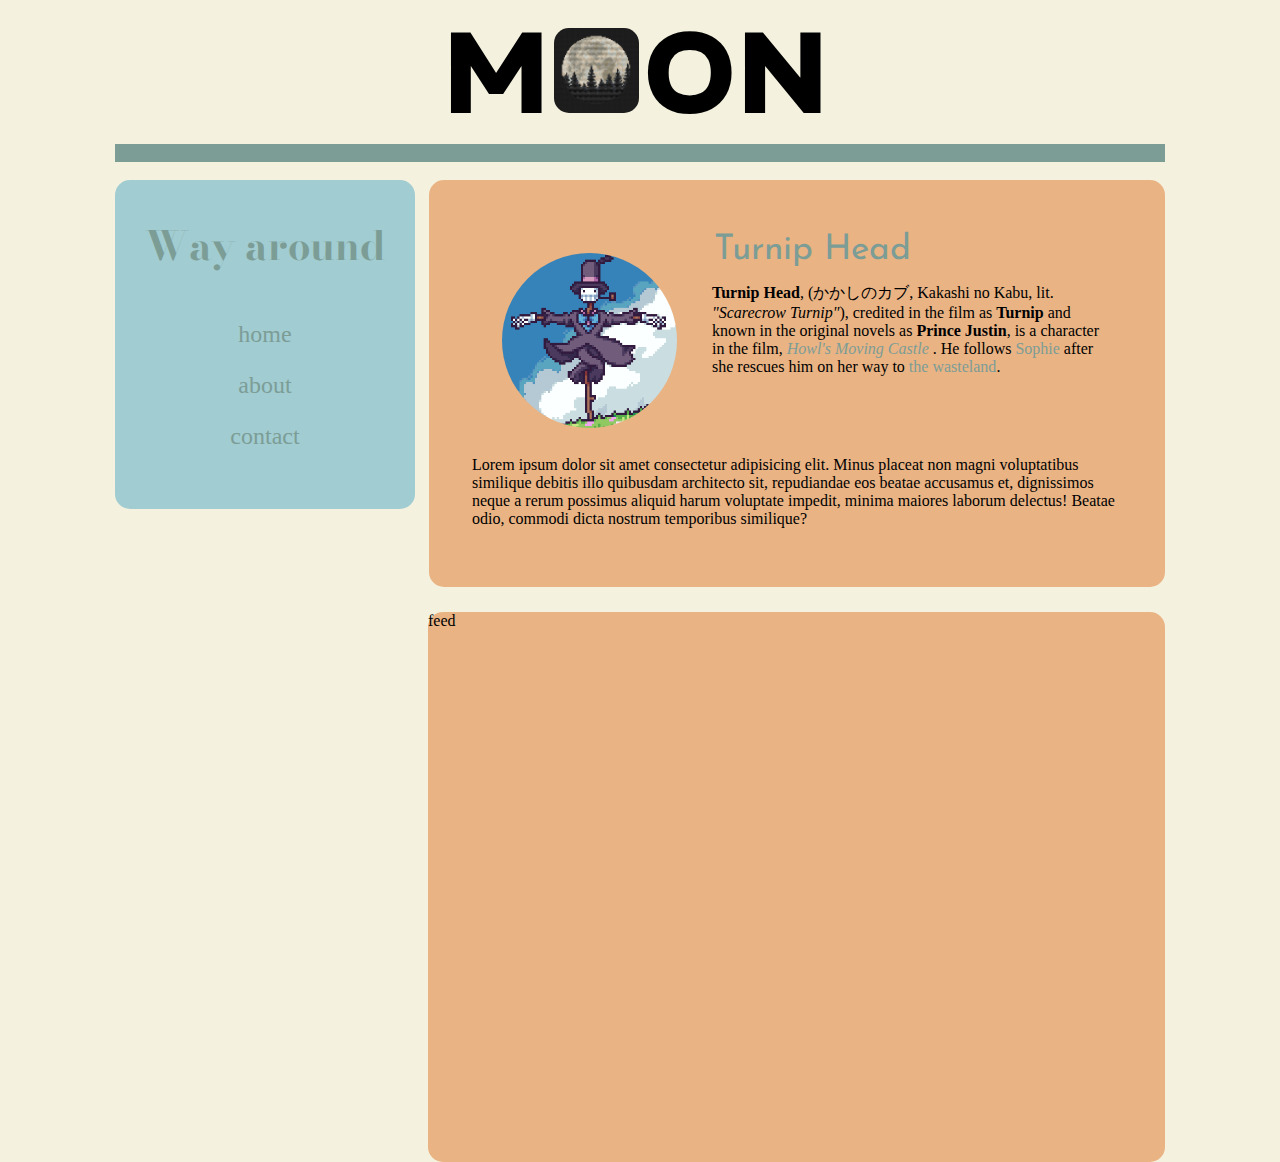
<file: ROOM/index.html>
<!DOCTYPE html>
<html lang="en">

<head>
    <meta charset="UTF-8">
    <meta name="viewport" content="width=device-width, initial-scale=1.0">
    <link rel="preconnect" href="https://fonts.googleapis.com">
    <link rel="preconnect" href="https://fonts.gstatic.com" crossorigin>
    <link href="https://fonts.googleapis.com/css2?family=REM&display=swap" rel="stylesheet">
    <link href="https://fonts.googleapis.com/css2?family=Tilt+Prism&display=swap" rel="stylesheet">
    <link href="https://fonts.googleapis.com/css2?family=Lobster&display=swap" rel="stylesheet">
    <link href="https://fonts.googleapis.com/css2?family=Kablammo&display=swap" rel="stylesheet">
    <link
        href="https://fonts.googleapis.com/css2?family=Bodoni+Moda:opsz@6..96&family=Kablammo&family=Pacifico&display=swap"
        rel="stylesheet">
    <link href="https://fonts.googleapis.com/css2?family=Josefin+Sans:wght@300&display=swap" rel="stylesheet">
    <link rel="stylesheet" href="css/roomcascade.css">
    <title>Room</title>
</head>

<body>
    <div id="logo">
        <h1>M</h1>
        <img src="img/Moon 7.png" alt="">
        <h1>ON</h1>
    </div>
    <div class="bord"></div>
    <br>
    <div id="left">
        <h1>Way around</h1>
        <li>
            <ul><a href="">home</a></ul>
            <ul><a href="">about</a></ul>
            <ul><a href="">contact</a></ul>
        </li>
    </div>
    <div id="intro">
        <a href="#"><img src="img/Howl's Moving Castle - Ghibli Pixel Art Pattern.png" alt="howl" id="howl_img"></a>
        <div id="counter">
            <span id="turnip">Turnip Head</span>
            <p id="normie">
                <strong>Turnip Head</strong>,
                (かかしのカブ, Kakashi no Kabu, lit.
                <i>"Scarecrow Turnip"</i>),
                credited in the film as
                <b>Turnip</b>
                and known in the original novels as
                <b>Prince Justin</b>,
                is a character in the film,
                <a href="https://ghibli.fandom.com/wiki/Howl%27s_Moving_Castle" class="jump">
                    <i>Howl's Moving Castle</i>
                </a>.
                He follows
                <a href="" class="jump">Sophie</a>
                after she rescues him on her way to
                <a href="" class="jump">the wasteland</a>.
            </p>
        </div>
        <div id="coun">
             <p>
                Lorem ipsum dolor sit amet consectetur adipisicing elit. Minus placeat non magni voluptatibus similique debitis illo quibusdam architecto sit, repudiandae eos beatae accusamus et, dignissimos neque a rerum possimus aliquid harum voluptate impedit, minima maiores laborum delectus! Beatae odio, commodi dicta nostrum temporibus similique?
             </p>
        </div>
    </div>
    <div id="feed">
        feed
    </div>
</body>

</html>
</file>
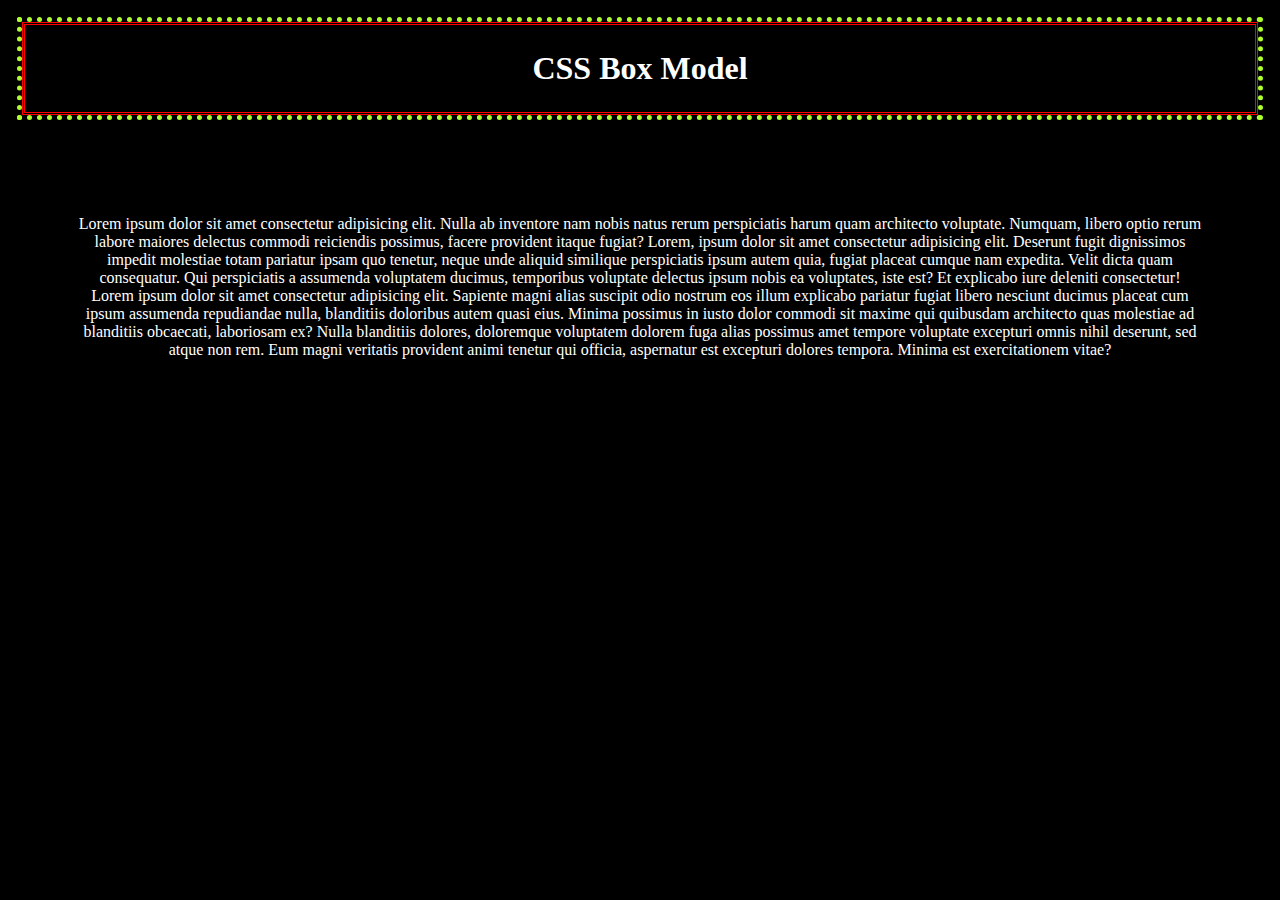
<file: BoxModel.html>
<!DOCTYPE html>
<html lang="en">
<head>
    <meta charset="UTF-8">
    <meta name="viewport" content="width=device-width, initial-scale=1.0">
    <style>
        *{
            margin: 0;
            padding: 0;
            /* box-sizing: content-box; */
            /* box-sizing medels with size of content swithing it from content-box & border-box. (content-box) deals with the size of content in whole where as (border-box) changes displaying content excluding padding 
            content-box is default*/ 
            box-sizing: border-box;
            color: white;
        }
        body{
            background-color: black;
        }
        h1{
            border: 3px double red;
            outline: 5px dotted greenyellow;
            padding: 25px;
            text-align: center;
            margin: 22px;
        }
        p{
            padding: 78px;
            text-align: center;
        }
    </style>
    <title>Model</title>
</head>
<body>
    <h1>
        CSS Box Model
    </h1>
    <p>
        Lorem ipsum dolor sit amet consectetur adipisicing elit. Nulla ab inventore nam nobis natus rerum perspiciatis harum quam architecto voluptate. Numquam, libero optio rerum labore maiores delectus commodi reiciendis possimus, facere provident itaque fugiat? Lorem, ipsum dolor sit amet consectetur adipisicing elit. Deserunt fugit dignissimos impedit molestiae totam pariatur ipsam quo tenetur, neque unde aliquid similique perspiciatis ipsum autem quia, fugiat placeat cumque nam expedita. Velit dicta quam consequatur. Qui perspiciatis a assumenda voluptatem ducimus, temporibus voluptate delectus ipsum nobis ea voluptates, iste est? Et explicabo iure deleniti consectetur! Lorem ipsum dolor sit amet consectetur adipisicing elit. Sapiente magni alias suscipit odio nostrum eos illum explicabo pariatur fugiat libero nesciunt ducimus placeat cum ipsum assumenda repudiandae nulla, blanditiis doloribus autem quasi eius. Minima possimus in iusto dolor commodi sit maxime qui quibusdam architecto quas molestiae ad blanditiis obcaecati, laboriosam ex? Nulla blanditiis dolores, doloremque voluptatem dolorem fuga alias possimus amet tempore voluptate excepturi omnis nihil deserunt, sed atque non rem. Eum magni veritatis provident animi tenetur qui officia, aspernatur est excepturi dolores tempora. Minima est exercitationem vitae?
    </p>
</body>
</html>
</file>
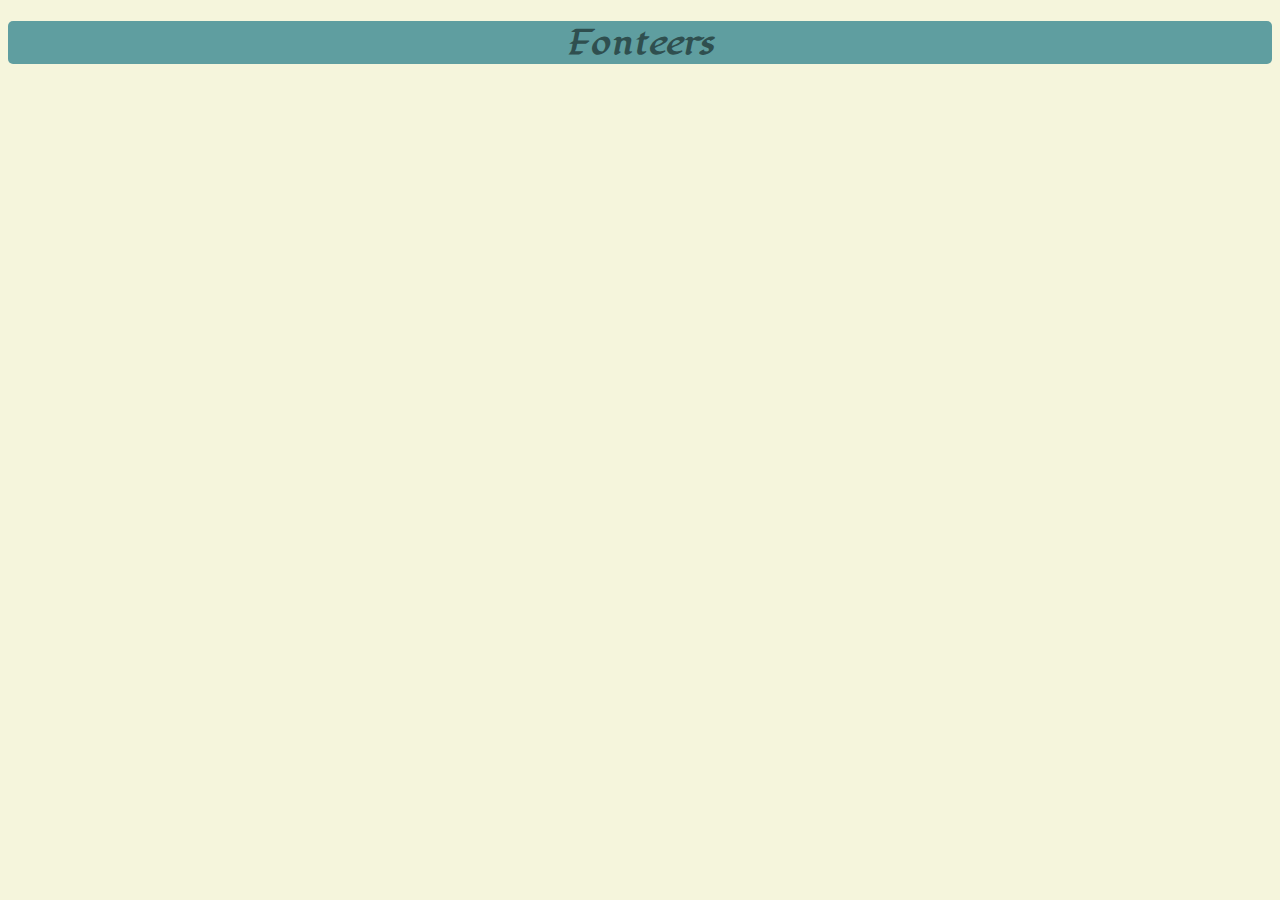
<file: fonts.html>
<!-- Font -->
<!DOCTYPE html>
<html lang="en">
<head>
    <meta charset="UTF-8">
    <meta name="viewport" content="width=device-width, initial-scale=1.0">
    <link rel="preconnect" href="https://fonts.googleapis.com">
<link rel="preconnect" href="https://fonts.gstatic.com" crossorigin>
<link href="https://fonts.googleapis.com/css2?family=Lugrasimo&display=swap" rel="stylesheet">
    <title>CSS FONT</title>
</head>
<body style="background-color: beige;">
    <header style="border-radius: 5px; background-color: cadetblue">
        <h1 style="font-family: 'Lugrasimo', cursive;font-weight: bold; text-align: center; color:darkslategray;">
            Fonteers
        </h1>
    </header>
    <section>
        <h3>
            
        </h3>
    </section>
    <aside>

    </aside>
    <article>

    </article>
</body>
</html>
</file>
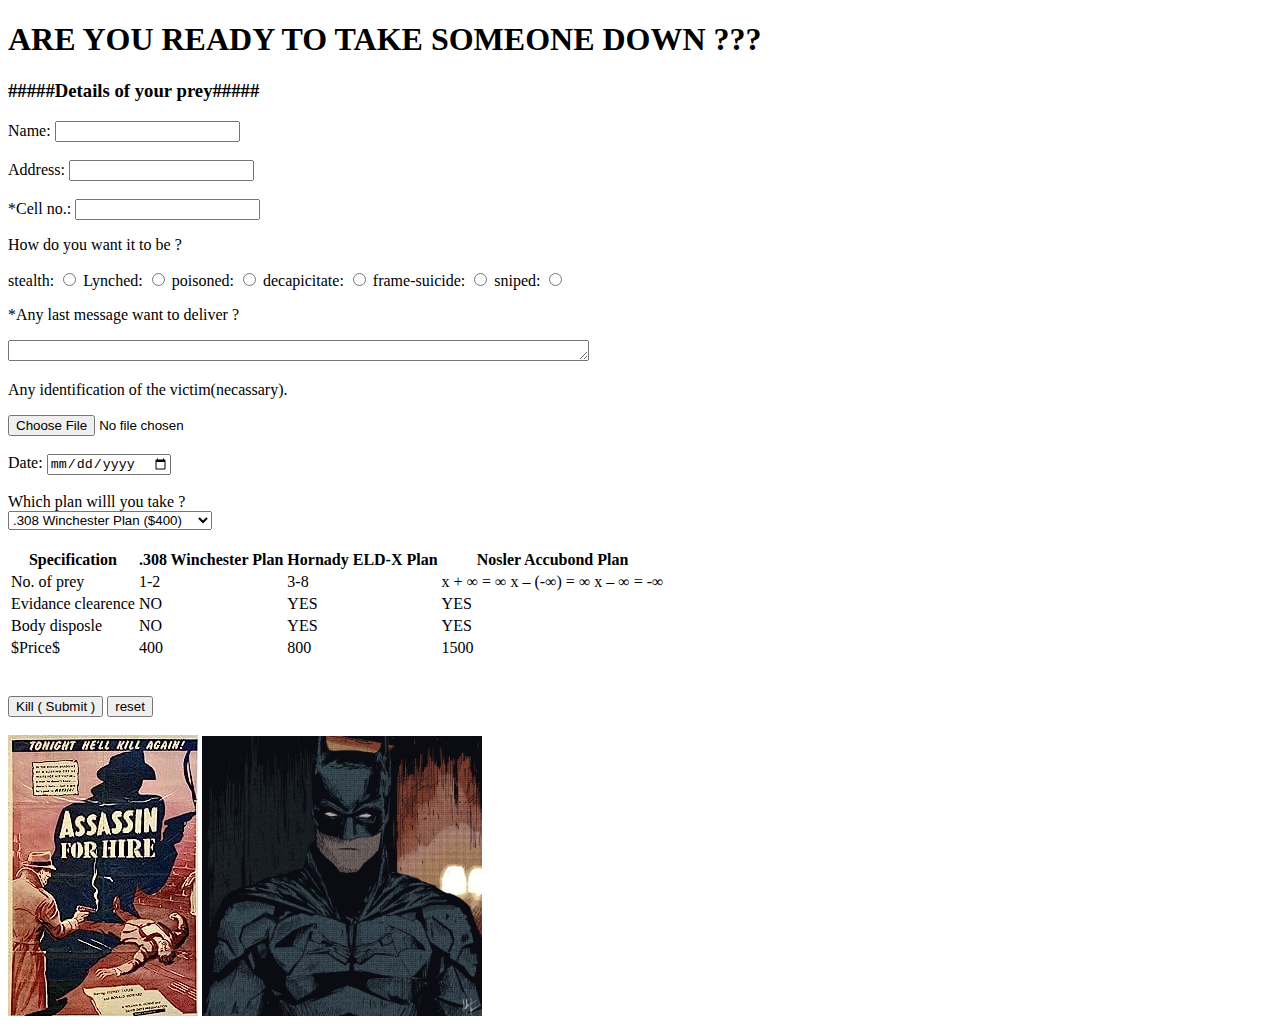
<file: Forms_&_Input_tags.html>
<!-- Forms & Input Tags -->
<!DOCTYPE html>
<html lang="en">

<head>
    <meta charset="UTF-8">
    <meta name="viewport" content="width=device-width, initial-scale=1.0">
    <title>De@d</title>
</head>

<body>
    <h1>
        ARE YOU READY TO TAKE SOMEONE DOWN ???
    </h1>
    <h3>#####Details of your prey#####</h3>
    <div>
        <form action="backend.php">

            <div title="Enter name of one you want to kill"><label for="name">Name: </label><input type="text" name=" "
                    id="name"></div>
            <br>
            <div title="Exact location/ whereabouts of prey"> <label for="address">Address:</label> <input type="text"
                    name="" id="address"></div>
            <br>
            <div> <label for="cell">*Cell no.:</label> <input type="text" name="" id="cell"></div>
            <label for="label">
                <p>How do you want it to be ?</p>
            </label>
            <div> stealth: <input type="radio" name="kill" id=""> Lynched: <input type="radio" name="kill" id="">
                poisoned: <input type="radio" name="kill" id=""> decapicitate: <input type="radio" name="kill" id="">
                frame-suicide: <input type="radio" name="kill" id=""> sniped: <input type="radio" name="kill"
                    id="label"></div>
            <label for="last">
                <P>*Any last message want to deliver ?</P>
            </label>
            <textarea name="" id="last" cols="70" rows="1"></textarea>
            <br>
            <div>
                <p>Any identification of the victim(necassary).</p>
                <input type="file" name="" id="">
            </div>
            <br>
            <div>
                <label for="date">Date:</label> <input type="date" name="" id="date">
            </div>
            <br>
            <label for="800"> Which plan willl you take ?</label>
            <div>
                <select>
                    <option value="" id="400">.308 Winchester Plan ($400)</option>
                    <option value="" id="800">Hornady ELD-X Plan ($800)</option>
                    <option value="" id="1500">Nosler Accubond Plan ($1500)</option>
                </select>
            </div>
            <br>
            <table>
                <thead>
                    <tr>
                        <th>
                            Specification
                        </th>
                        <th>
                            .308 Winchester Plan
                        </th>
                        <th>
                               Hornady ELD-X Plan 
                        </th>
                        <th>
                             Nosler Accubond Plan 
                        </th>
                    </tr>
                </thead>
                <tbody>
                    <tr>
                        <td>
                            No. of prey 
                        </td>
                        <td>
                            1-2
                        </td>
                        <td>
                            3-8
                        </td>
                        <td>
                        x + ∞ = ∞ x – (-∞) = ∞ x – ∞ = -∞
                        </td>
                    </tr>
                    <tr>
                        <td>
                            Evidance clearence
                        </td>
                        <td>
                            NO
                        </td>
                        <td>
                            YES
                        </td>
                        <td>
                            YES
                        </td>
                    </tr>
                    <tr>
                        <td>
                            Body disposle
                        </td>
                        <td>
                            NO
                        </td>
                        <td>
                            YES
                        </td>
                        <td>
                            YES
                        </td>
                    </tr>
                    <tr>
                        <td>
                            $Price$
                        </td>
                        <td>
                            400
                        </td>
                        <td>
                            800
                        </td>
                        <td>
                            1500
                        </td>
                    </tr>
                </tbody>
            </table>
            <br>
            <br>
            <input type="submit" value="Kill ( Submit )">
            <input type="reset" value="reset">
        </form>
    </div>
    <br>
    <div >
        <span ><a href="08.html"> <img src="Maybe_.jpeg" alt="assassin for hire"></a></span>
    <span ><a href="09.html" target="_blank"><img src="Updates.png" alt="Or not" width="280" title="Or_not"></a></span>
    </div>
</body>
</html>
</file>
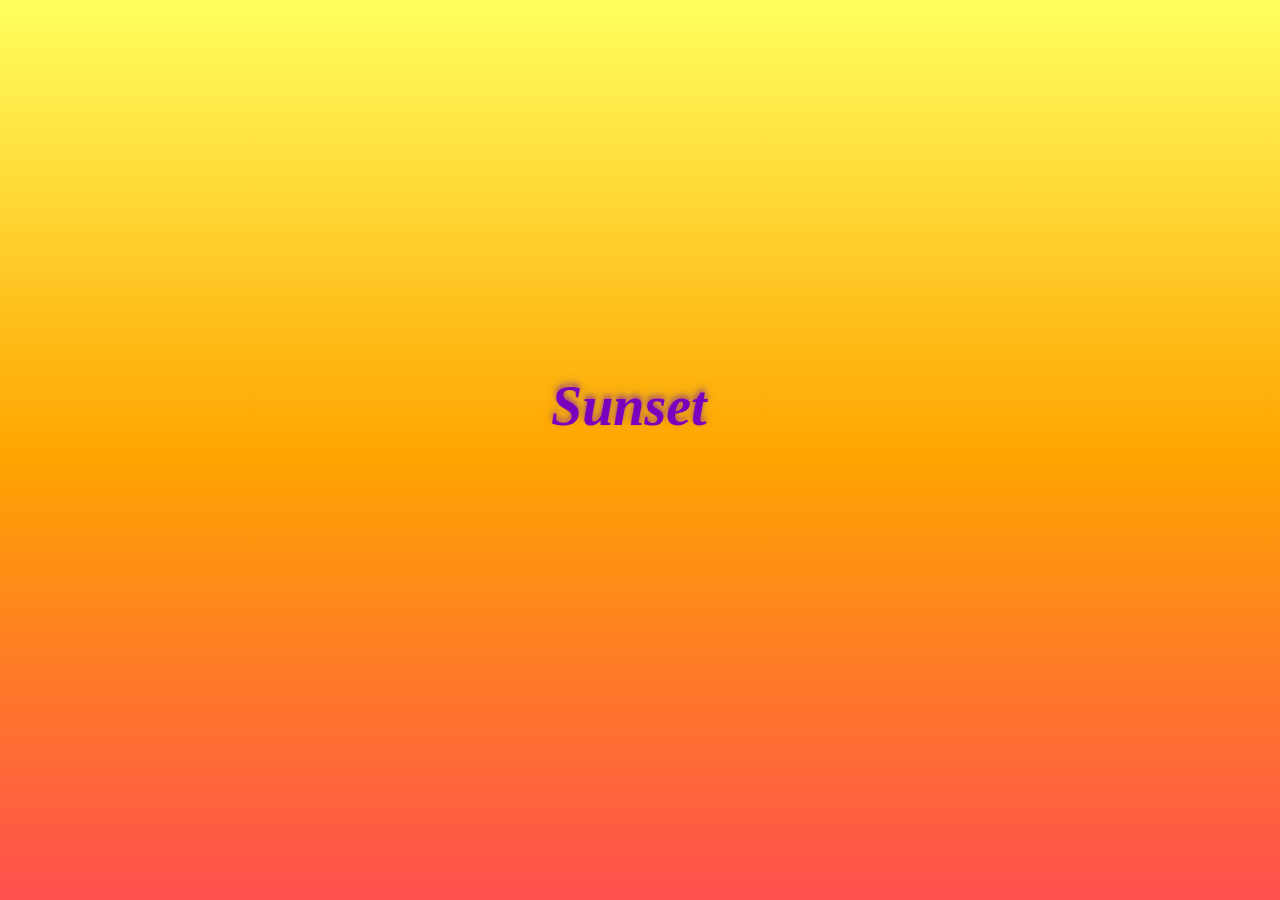
<file: gradient.html>
<!DOCTYPE html>
<html lang="en">
<head>
    <meta charset="UTF-8">
    <meta name="viewport" content="width=device-width, initial-scale=1.0">
    <style>
        body{
            background: linear-gradient(rgba(255, 255, 0, 0.631),orange,rgba(255, 0, 0, 0.692));
            padding: 366px;
            background-position: center;
            background-size: cover;
            background-attachment: fixed;

        }
        p{
            font-size: 350%;
            display: block;
            width: 178px;
            margin: auto;
            font-family: serif;
            font-style: italic;
            font-weight: bolder;
            color: rgb(123, 0, 190);
            text-shadow: 0px -3px 5px rgba(123, 0, 190, 0.515), 0px -5px 10px rgba(116, 116, 116, 0.405);
            /*
              horizontal 
              vertical
              blur 
              color
            */
        }
    </style>
    <title>Sunset</title>
</head>
<body>
    <p>
        Sunset
    </p>
</body>
</html>
</file>
<file: ROOM/css/roomcascade.css>
body{
    background-color: #F4F2DE;
    width: 1050px;
    margin: auto;
}
#logo{
    padding: 0;
    margin: auto;
    width: 394px;
}
#logo img{
    width: 85px;
    border-radius: 15px;
}
#logo h1{
    display: inline-block;
    padding: 0;
    font-size: 720%;
    margin: 0;
    font-family: 'REM', sans-serif;
}
.bord{
    border: 9px solid #7C9D96;
}
#left{
/* border: 3px solid #7C9D96; */
display: inline-block;
width: 250px;
background-color: #A1CCD1;
padding: 35px 25px 35px 25px;
border-radius: 15px;
position: sticky;
}
#left h1{
    text-align: center;
    margin: 0px 0px 45px 0px;
    font-family: 'Bodoni Moda', serif;
    font-size: 40px;
    color: #7c9d96;
    /* text-decoration: underline; */
}
#left li a{
    text-decoration: none;
    color: #7C9D96;
    /* text-align: center; */
}
#left li{
    list-style: none;
}
#left li ul{
    text-align: center;
    padding: 0;
    font-size: 150%;
}
#left hr{
    color: #7c9d96;
    width: 200px;
}
#intro{
    display: inline-block;
    width: 650px;
    float: right;
    border-radius: 15px;
    background-color: #E9B384;
    margin-bottom: 25px;
    padding: 43px 43px 43px 43px;
}
#feed{
    display: inline-block;
    width: 737px;
    float: right;
    height: 550px;
    border-radius: 15px;
    background-color: #E9B384;
}
#intro #howl_img{
    width: 175px;
    margin: 22px 0px 0px 22px;
    border-radius: 100%;
    border: 8px solid #E9B384;
}
#intro #howl_img:hover{
    border: 8px solid #7C9D96;
    transition:all 0.2s ease-in;
}
#intro div:not(#turnip,#coun){
    width: 430px;
    display:block;
    float: right;
    margin-top: 10px;
}
.jump{
    text-decoration: none;
    color: #7C9D96;
}
.jump:hover{
    color: #e9b384;
    text-shadow: red 0 0 5px;
    transition: all 0.3s ease-in; /* <-- transition element */
}
#turnip{
    color: #7c9d96;
    /* display: block; */
    float: right;
    margin: 0px 211px 0px 0px;
    font-family: 'Josefin Sans', sans-serif;
    font-size: 220%;
    clear: right;
}
#normie{
    display: inline-block;
    /* border: 3px red solid; */
    padding: 15px;
    width: 395px;
    float: right;
    clear: right;
    margin: 0px;

}
#left:hover{
    background: #96C291;
    transition: all 0.2s ease-in;
}
</file>
